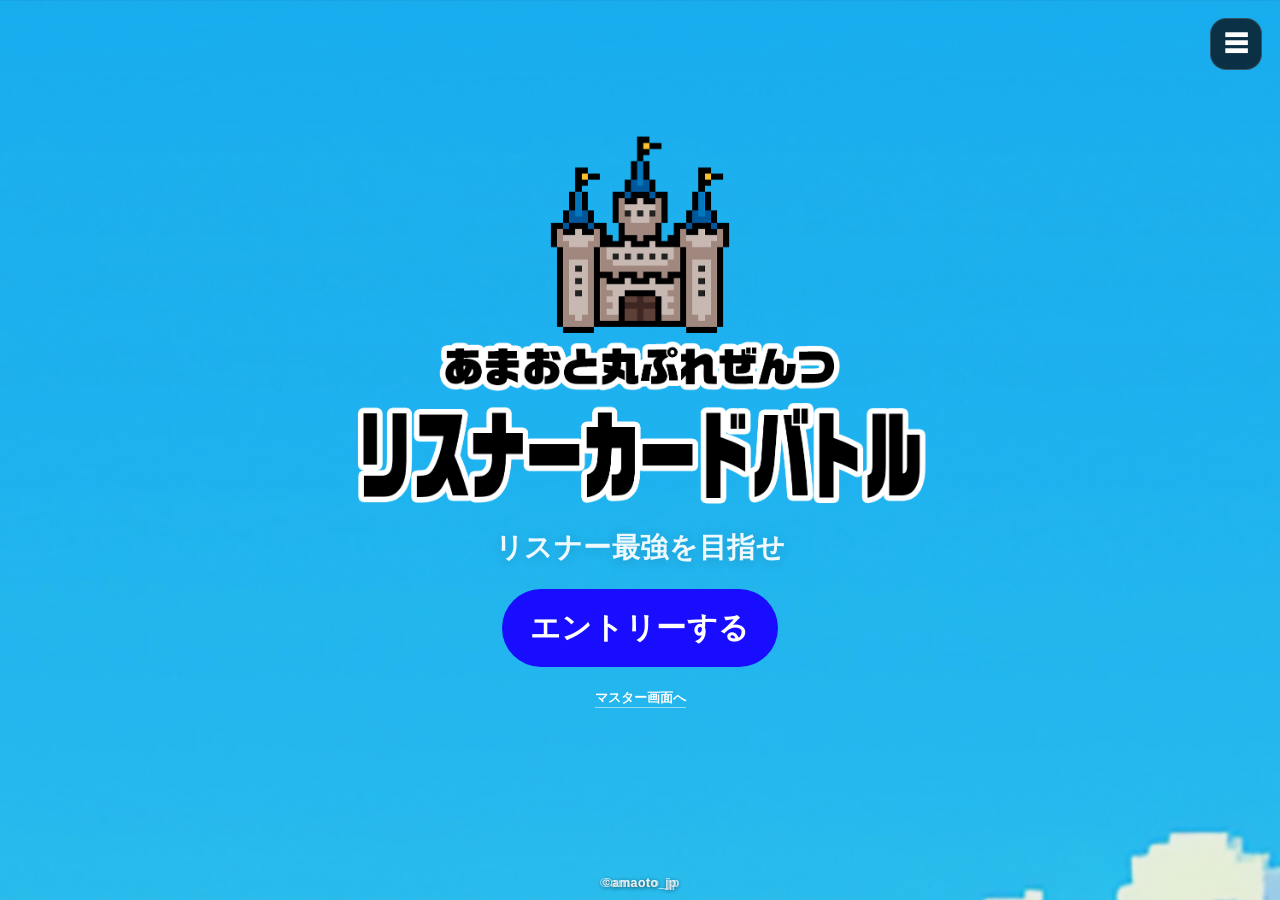
<file: index.html>
<!DOCTYPE html>
<html lang="ja">
<head>
  <meta charset="UTF-8" />
  <meta name="viewport" content="width=device-width, initial-scale=1.0" />
  <title>あまおと丸ぷれぜんつ｜リスナーバトル</title>
  <meta name="theme-color" content="#1eb0eb" />
  <meta name="application-name" content="あまおと丸ぷれぜんつ｜リスナーバトル" />
  <meta name="apple-mobile-web-app-capable" content="yes" />
  <meta name="apple-mobile-web-app-status-bar-style" content="default" />
  <meta name="apple-mobile-web-app-title" content="リスナーバトル" />
  <link rel="manifest" href="manifest.webmanifest" />
  <link rel="apple-touch-icon" sizes="180x180" href="assets/images/ui/webappicon_ios.png" />
  <link rel="icon" type="image/png" sizes="192x192" href="assets/images/ui/webappicon_android.png" />
  <link rel="stylesheet" href="css/common.css" />
  <link rel="stylesheet" href="css/player.css" />
</head>
<body class="player-page">
  <div class="player-page-overlay"></div>
  <div class="container player-container">
    <header id="flow-header" class="player-flow-header hidden">
      <div class="player-flow-logo-wrap">
        <img src="assets/images/ui/game_logo_wide.png" alt="あまおと丸ぷれぜんつ リスナーカードバトル" class="player-flow-logo" />
      </div>
      <div class="header-actions player-flow-actions"></div>
    </header>

    <section id="intro-stage" class="intro-stage-shell">
      <button type="button" id="open-top-menu" class="top-menu-button">☰</button>
      <div class="intro-stage-center">
        <img src="assets/images/ui/game_logo.png" alt="あまおと丸ぷれぜんつ リスナーカードバトル" class="intro-main-logo" />
        <p class="intro-copy">リスナー最強を目指せ</p>
        <div class="entry-actions intro-actions">
          <button type="button" id="start-entry" class="primary-cta large">エントリーする</button>
        </div>
        <div class="intro-footer-links"><span class="player-footer-copy intro-copy-footer">©amaoto_jp</span><a href="master-login.html" class="master-entry-link">マスター画面へ</a></div>
      </div>
    </section>

    <section id="identity-stage" class="panel stage-card entry-stage hidden">
      <h2 class="stage-title centered">プレイヤー情報を入力</h2>
      <div class="form-grid two-cols player-form-grid">
        <div>
          <label for="player-role">プレイヤーNO.</label>
          <select id="player-role">
            <option value="p1">プレイヤー1</option>
            <option value="p2">プレイヤー2</option>
          </select>
          <p class="field-help">※配信内で割り振られた番号を選択してください</p>
        </div>
        <div>
          <label for="player-name">プレイヤー名</label>
          <input id="player-name" placeholder="名前を入力" />
        </div>
      </div>
      <div class="entry-actions stage-actions stage-actions-center">
        <button type="button" id="go-room" class="primary-cta">ルームコードの入力へ</button>
        <div id="identity-notice" class="submit-note"></div>
      </div>
    </section>

    <section id="room-stage" class="panel stage-card room-stage hidden">
      <h2 class="stage-title centered">ルームコードを入力</h2>
      <div class="form-grid single-col player-form-grid">
        <div>
          <label for="room-code">ルームコード</label>
          <input id="room-code" value="AMAOTO1" placeholder="ルームコードを入力" />
          <p class="field-help">※配信内で指定されたルームコードを入力してください</p>
        </div>
      </div>
      <div class="entry-actions stage-actions stage-actions-center">
        <button type="button" id="save-entry" class="primary-cta">入室する</button>
        <div id="join-notice" class="submit-note"></div>
      </div>
    </section>

    <section id="setup-stage" class="hidden">
      <div class="setup-intro"><h2>対戦準備</h2><p>まずは所持G・BET・ボディ・スキルカードを選択してください</p></div>
      <section class="panel stage-card setup-panel setup-gold-panel">
        <div class="section-title-row with-icon">
          <h2><img src="assets/images/ui/icon_coin.png" alt="" class="section-heading-icon">所持金とBET額の設定</h2>
        </div>
        <div class="setup-desc-list">
          <p>※初参加時は1,000Gスタートです。</p>
          <p>※覚えている範囲の所持Gを入力してください。</p>
          <p>※最低ベットは50Gです。不足分だけ借金になります。</p>
        </div>
        <div class="form-grid setup-grid two-cols">
          <div>
            <label for="player-gold">所持G(ゴールド)</label>
            <input id="player-gold" type="number" min="0" value="1000" />
          </div>
          <div>
            <label for="player-bet">BET額</label>
            <input id="player-bet" type="number" min="50" value="50" />
          </div>
        </div>
      </section>

      <section class="grid-2 selection-grid compact-selection-grid player-setup-grid">
        <div class="panel stage-card body-panel">
          <h2 class="section-heading"><img src="assets/images/ui/icon_player_left.png" alt="" class="section-heading-icon">ボディーカード選択</h2>
          <div id="body-grid" class="body-grid compact-grid"></div>
        </div>
        <div class="panel stage-card skill-select-panel">
          <div class="section-title-row with-icon">
            <h2><img src="assets/images/ui/icon_book.png" alt="" class="section-heading-icon">スキルカード選択</h2>
            <div class="section-sub">選択中: <span id="deck-count">0</span> / 3</div>
          </div>
          <div id="twica-box" class="twica-box"></div>
          <div id="deck-bonus-note" class="deck-bonus-note hidden"></div>
          <div class="skill-select-wrap">
            <div class="skill-picks">
              <div><label for="card-select-1">スキルカード①</label><select id="card-select-1" class="card-select"></select></div>
              <div><label for="card-select-2">スキルカード②</label><select id="card-select-2" class="card-select"></select></div>
              <div><label for="card-select-3">スキルカード③</label><select id="card-select-3" class="card-select"></select></div>
            </div>
            <div id="card-preview-grid" class="card-preview-grid"></div>
          </div>
        </div>
      </section>

      <section class="panel stage-card setup-confirm-panel">
        <div class="entry-actions stage-actions stage-actions-center">
          <button type="button" id="save-setup" class="primary-cta">この内容でエントリーする</button>
          <div id="setup-notice" class="submit-note"></div>
        </div>
      </section>
    </section>

    <section id="battle-stage" class="hidden">
      <section class="panel stage-card battle-phase-panel">
        <div id="phase-box" class="phase-wrap"></div>
      </section>

      <section class="panel stage-card message-stage-panel hidden">
        <h2 class="section-heading">ひとことメッセージ</h2>
        <div class="message-row">
          <input id="player-message" placeholder="ひとことを入力" maxlength="40" />
          <button type="button" id="send-message" class="secondary">送信</button>
        </div>
        <div id="message-status" class="submit-note"></div>
      </section>

      <section class="grid-2 player-top-grid compact-battle-grid">
        <div class="panel stage-card action-shell">
          <h2 class="section-heading">行動選択</h2>
          <div id="action-panel"></div>
        </div>
        <div class="panel stage-card quick-links-panel">
          <h2 class="section-heading">確認メニュー</h2>
          <div class="quick-links">
            <button type="button" class="secondary" id="open-entry-review">エントリー内容の確認</button>
            <button type="button" class="secondary" id="open-status-review">対戦状況の確認</button>
          </div>
        </div>
      </section>

      <section id="status-review-panel" class="panel stage-card hidden">
        <div class="section-title-row">
          <h2 class="section-heading">対戦ログ</h2>
          <div class="turn-select-wrap hidden" id="turn-select-wrap"><select id="turn-select"></select></div>
        </div>
        <div id="status-box" class="status-panels"></div>
      </section>

      <section id="entry-review-panel" class="panel stage-card hidden">
        <h2 class="section-heading">エントリー内容の確認</h2>
        <div id="entry-review-box" class="entry-review-box"></div>
      </section>

      <section id="log-review-panel" class="panel stage-card hidden always-hidden">
        <h2 class="section-heading">対戦ログ</h2>
        <div id="player-log" class="player-log"></div>
      </section>
    </section>
    <div id="floating-chat-widget" class="floating-chat-widget hidden"></div>
    <div class="player-footer-copy">©amaoto_jp</div>
  </div>
  <script src="data/data.js"></script>
  <script src="js/config.js"></script>
  <script src="js/sync.js"></script>
  <script src="js/common.js"></script>
  <script src="js/battle-engine.js"></script>
  <script src="js/player.js"></script>
  <script src="js/pwa.js"></script>
</body>
</html>
</file>
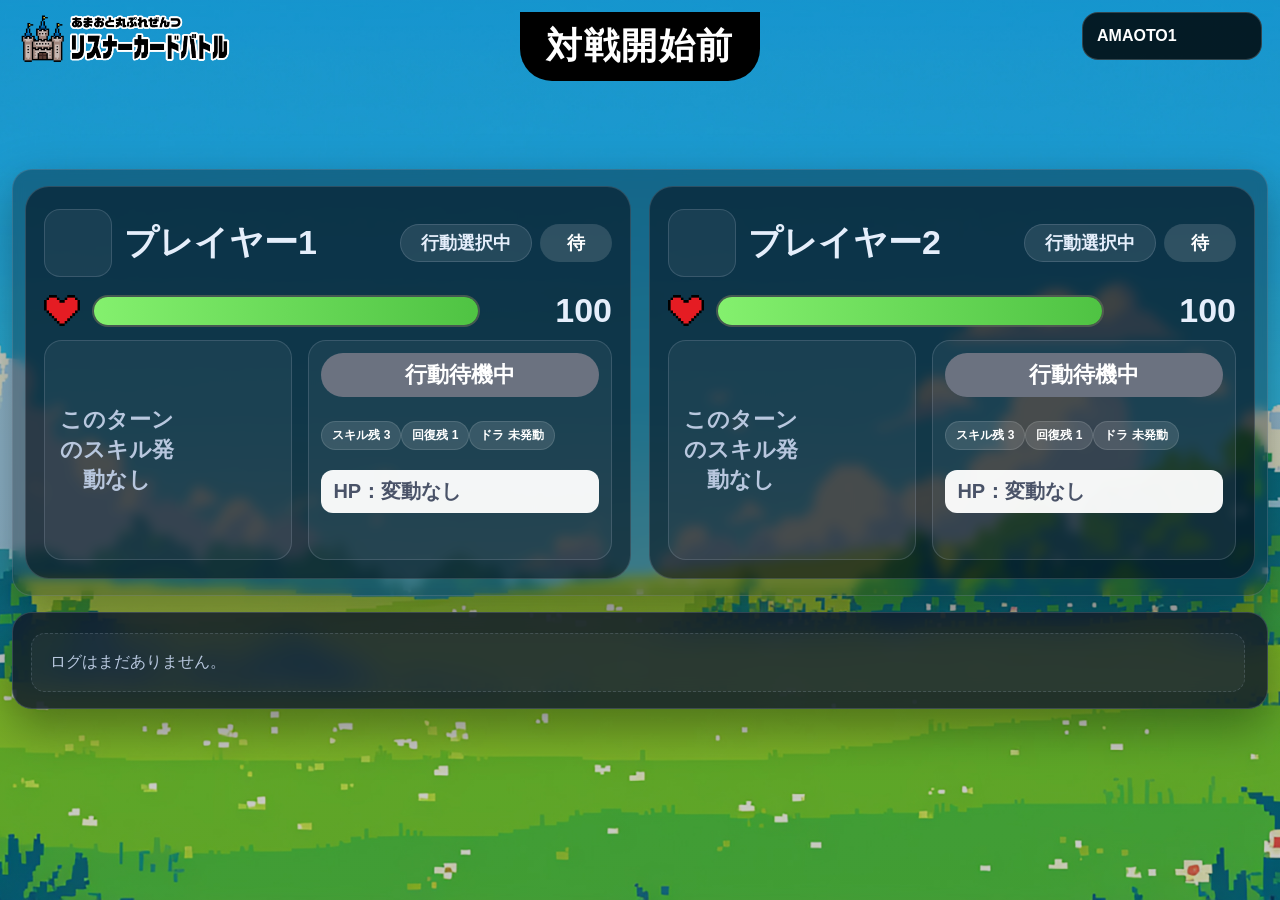
<file: spectator.html>
<!DOCTYPE html>
<html lang="ja">
<head>
  <meta charset="UTF-8" />
  <meta name="viewport" content="width=device-width, initial-scale=1.0" />
  <title>あまおと丸ぷれぜんつ｜リスナーバトル / 観戦</title>
  <meta name="theme-color" content="#1eb0eb" />
  <meta name="application-name" content="あまおと丸ぷれぜんつ｜リスナーバトル" />
  <meta name="apple-mobile-web-app-capable" content="yes" />
  <meta name="apple-mobile-web-app-status-bar-style" content="default" />
  <meta name="apple-mobile-web-app-title" content="リスナーバトル" />
  <link rel="manifest" href="manifest.webmanifest" />
  <link rel="apple-touch-icon" sizes="180x180" href="assets/images/ui/webappicon_ios.png" />
  <link rel="icon" type="image/png" sizes="192x192" href="assets/images/ui/webappicon_android.png" />
  <link rel="stylesheet" href="css/common.css" />
  <link rel="stylesheet" href="css/spectator.css" />
</head>
<body class="spectator-page">
  <div class="container spectator-container">
    <header class="page-header spectator-header-minimal spectator-top-header">
      <div class="header-title spectator-logo-title"><img src="assets/images/ui/game_logo_wide.png" alt="あまおと丸のリスナーバトル" class="spectator-logo-wide" /></div>
      <div id="phase-banner" class="phase-banner">対戦開始前</div>
      <div class="header-actions spectator-header-actions"><input id="spectator-room-code" class="room-code-box" value="AMAOTO1" placeholder="ルームコードを入力" /></div>
    </header>
    <section class="turn-summary-panel">
      <div id="top-ready-row" class="top-ready-row"></div>
      <div id="chat-row" class="chat-row"></div>
    </section>
    <section class="spectator-battle-grid panel v14-panel">
      <div id="spectator-left"></div>
      <div id="spectator-right"></div>
    </section>
    <section class="panel spectator-log-panel v14-panel">
      <div class="spectator-log-header"><span id="spectator-log-state" class="spectator-log-state"></span></div>
      <div id="spectator-turn-log" class="spectator-turn-log"></div>
    </section>
    <section id="bet-overlay" class="bet-overlay hidden"></section>
    <section id="result-overlay" class="result-overlay hidden"></section>
  </div>
  <script src="data/data.js"></script>
  <script src="js/config.js"></script>
  <script src="js/sync.js"></script>
  <script src="js/common.js"></script>
  <script src="js/spectator.js"></script>
  <script src="js/pwa.js"></script>
</body>
</html>
</file>
<file: css/common.css>
:root {
  --bg: #0f172a;
  --panel: rgba(15, 23, 42, 0.82);
  --panel-2: rgba(30, 41, 59, 0.82);
  --line: rgba(148, 163, 184, 0.25);
  --text: #e5eefb;
  --sub: #b8c7de;
  --accent: #89c2ff;
  --accent-2: #d0c7ff;
  --danger: #ff7ea8;
  --success: #7ee5b8;
  --warn: #ffd27a;
  --shadow: 0 18px 48px rgba(0, 0, 0, 0.35);
  --radius: 20px;
  --radius-sm: 14px;
  --hp-bg: rgba(255,255,255,0.08);
  --hp-fill: linear-gradient(90deg, #7ee5b8, #89c2ff);
}
* { box-sizing: border-box; }
html, body {
  margin: 0;
  padding: 0;
  color: var(--text);
  background:
    radial-gradient(circle at top left, rgba(137, 194, 255, 0.18), transparent 30%),
    radial-gradient(circle at top right, rgba(208, 199, 255, 0.16), transparent 24%),
    linear-gradient(180deg, #0b1220 0%, #131d31 100%);
  font-family: -apple-system, BlinkMacSystemFont, "Hiragino Sans", "Yu Gothic", sans-serif;
}
body { min-height: 100vh; }
.container {
  width: min(1320px, calc(100vw - 40px));
  margin: 0 auto;
  padding: 24px 0 48px;
}
.page-header {
  display: flex;
  flex-wrap: wrap;
  gap: 14px;
  align-items: center;
  justify-content: space-between;
  margin-bottom: 18px;
}
.header-title h1 { margin: 0 0 6px; font-size: 28px; letter-spacing: 0.03em; }
.header-title p { margin: 0; color: var(--sub); line-height: 1.6; }
.header-actions { display: flex; gap: 10px; flex-wrap: wrap; align-items:center; }
.panel {
  background: var(--panel);
  border: 1px solid var(--line);
  backdrop-filter: blur(14px);
  border-radius: var(--radius);
  box-shadow: var(--shadow);
  padding: 20px;
}
.panel + .panel { margin-top: 16px; }
.grid-2 { display: grid; grid-template-columns: 1.15fr 1fr; gap: 18px; }
.grid-3 { display: grid; grid-template-columns: repeat(3, 1fr); gap: 16px; }
button, input, select { font: inherit; }
button {
  border: 0; border-radius: 999px; padding: 10px 16px; cursor: pointer;
  background: linear-gradient(135deg, rgba(137, 194, 255, 0.9), rgba(208, 199, 255, 0.9));
  color: #07111f; font-weight: 700; transition: transform 0.15s ease, opacity 0.15s ease;
}
button:hover { transform: translateY(-1px); }
button:disabled, button.disabled { opacity: 0.45; cursor: not-allowed; transform: none; }
button.secondary { background: rgba(255,255,255,0.1); color: var(--text); border: 1px solid var(--line); }

button.attention, button.primary-warn {
  background: linear-gradient(135deg, rgba(255, 149, 92, 0.96), rgba(255, 108, 84, 0.96));
  color: #1f0c06;
  box-shadow: 0 10px 24px rgba(255, 126, 84, 0.28);
}
button.attention:hover, button.primary-warn:hover {
  box-shadow: 0 14px 28px rgba(255, 126, 84, 0.34);
}
input, select {
  width: 100%; border-radius: 14px; border: 1px solid var(--line); background: rgba(255,255,255,0.08);
  color: var(--text); padding: 12px 14px;
}
label { display: block; color: var(--sub); margin-bottom: 6px; font-size: 14px; }
.form-grid { display: grid; grid-template-columns: repeat(3, 1fr); gap: 12px; }

.form-grid.two-cols { grid-template-columns: repeat(2, minmax(0, 1fr)); }
.form-grid.single-col { grid-template-columns: 1fr; }
.phase-chip {
  display: inline-flex; align-items: center; padding: 8px 12px; margin: 0 8px 8px 0; border-radius: 999px;
  background: rgba(255,255,255,0.08); border: 1px solid var(--line); color: var(--text); font-size: 14px;
}
.empty-note { padding: 18px; border-radius: var(--radius-sm); color: var(--sub); background: rgba(255,255,255,0.04); border: 1px dashed var(--line); }
.card-grid, .body-grid { display: grid; gap: 14px; }
.card-grid { grid-template-columns: repeat(auto-fill, minmax(220px, 1fr)); }
.body-grid { grid-template-columns: repeat(auto-fit, minmax(220px, 1fr)); }
.card-button, .body-button { display: block; width: 100%; text-align: left; padding: 0; border-radius: 18px; overflow: hidden; background: transparent; border: 2px solid transparent; }
.card-button.selected, .body-button.selected { border-color: var(--accent); box-shadow: 0 0 0 2px rgba(137, 194, 255, 0.15); }
.card-unit, .body-unit {
  background: rgba(255,255,255,0.06); border: 1px solid var(--line); border-radius: 18px; overflow: hidden;
  display: flex; flex-direction: column; min-height: 100%;
}
.card-image, .body-image { width: 100%; aspect-ratio: 3 / 4; object-fit: cover; background: rgba(255,255,255,0.04); }
.body-image { aspect-ratio: 1 / 1; }
.card-body { padding: 12px; display: grid; gap: 6px; }
.card-title-row { display: flex; justify-content: space-between; gap: 8px; align-items: flex-start; }
.card-title, .body-name { font-size: 16px; font-weight: 700; }
.card-rarity, .body-meta { color: var(--warn); font-size: 13px; }
.card-skill { color: var(--accent); font-weight: 700; }
.card-effect, .card-meta { color: var(--sub); font-size: 14px; line-height: 1.5; }
.effects-row { display: flex; flex-wrap: wrap; gap: 8px; margin-top: 10px; }
.effect-badge {
  display: inline-flex; align-items: center; gap: 6px; border-radius: 999px; background: rgba(255,255,255,0.08);
  border: 1px solid var(--line); padding: 6px 10px; font-size: 12px; color: var(--text);
}
.status-row, .stack { display: grid; gap: 16px; }
.modal.hidden { display: none; }
.modal { position: fixed; inset: 0; z-index: 999; }
.modal-backdrop { position: absolute; inset: 0; background: rgba(0,0,0,0.6); }
.modal-panel {
  position: relative; z-index: 1; width: min(760px, calc(100vw - 24px)); margin: 32px auto; background: rgba(12, 19, 33, 0.96);
  border: 1px solid var(--line); border-radius: 22px; box-shadow: var(--shadow); padding: 20px;
}
.modal-close { float: right; }
.rules-block h3 { margin-top: 12px; margin-bottom: 8px; }
.rules-block ul { margin: 0; padding-left: 20px; line-height: 1.8; }
.rules-block p { color: var(--sub); line-height: 1.7; }
.hp-bar { height: 12px; background: var(--hp-bg); border-radius: 999px; overflow: hidden; border: 1px solid rgba(255,255,255,0.08); }
.hp-fill { height: 100%; background: var(--hp-fill); }
.log-list { margin: 0; padding-left: 18px; line-height: 1.8; color: var(--sub); }
.section-title-row { display:flex; justify-content:space-between; align-items:flex-end; gap:10px; margin-bottom: 12px; }
.section-sub { color: var(--sub); font-size: 13px; }
.entry-actions { margin-top: 12px; display:flex; gap:10px; flex-wrap:wrap; align-items:center; }
.phase-wrap { margin-top: 14px; }
@media (max-width: 900px) {
  .grid-2, .grid-3, .form-grid { grid-template-columns: 1fr; }
  .container { width: min(100vw - 20px, 1320px); }
}

input::placeholder { color: rgba(229,238,251,.5); }
.inline-icon{width:18px;height:18px;object-fit:contain;vertical-align:-3px;margin-right:6px;}
.modal-panel.large{width:min(1100px,calc(100vw - 40px));}
.body-icon-shell{width:68px;height:68px;border-radius:16px;background:rgba(255,255,255,.06);border:1px solid var(--line);display:grid;place-items:center;overflow:hidden;flex:0 0 auto;}
.body-icon-shell.placeholder{font-size:12px;color:var(--sub);}
.body-icon-image{width:100%;height:100%;object-fit:contain;}
.field-help{margin:6px 0 0;color:var(--sub);font-size:12px;line-height:1.5;}
.hidden{display:none !important;}

.modal-panel.fullscreen-ish{width:min(1500px,calc(100vw - 60px));min-height:min(880px,calc(100vh - 60px));padding:28px 32px;}
.spectator-page .rules-block{font-size:20px;line-height:1.8;}
.spectator-page .rules-block h3{font-size:28px;margin-top:18px;}
.spectator-page .rules-block ul{font-size:22px;line-height:1.9;}
.spectator-page .rules-block p{font-size:20px;}

.hp-shield-inline{display:inline-flex;align-items:center;gap:4px;margin-left:6px;font-size:.9em;font-weight:900;color:inherit;vertical-align:baseline;}
.shield-inline-icon{margin-right:0;vertical-align:middle;}

.rules-modal-panel{
  background:#000;
  color:#fff;
  border-color:rgba(255,255,255,.16);
  max-height:min(82vh,900px);
  overflow:auto;
}
.rules-modal-panel .rules-block p,
.rules-modal-panel .rules-block ul,
.rules-modal-panel .rules-block h3{color:#fff;}
.rules-modal-panel .rules-block p{opacity:.94;}
</file>
<file: css/player.css>
.player-page{
  position:relative;
  min-height:100vh;
  background:
    linear-gradient(180deg, rgba(44,197,255,.08), rgba(44,197,255,.02)),
    url('../assets/images/ui/player_bg.png') center top / cover no-repeat fixed,
    #1eb0eb;
}
.player-page-overlay{
  position:fixed;
  inset:0;
  pointer-events:none;
  background:linear-gradient(180deg, rgba(13,123,176,.12) 0%, rgba(16,97,146,.08) 34%, rgba(5,44,69,.08) 100%);
}
.player-container{
  position:relative;
  z-index:1;
  width:min(780px, calc(100vw - 36px));
  padding:28px 0 54px;
}
.player-flow-header{
  display:grid;
  grid-template-columns:minmax(0,1fr) auto;
  align-items:start;
  gap:18px;
  margin-bottom:22px;
}
.player-flow-logo-wrap{justify-content:flex-start;}
.player-flow-logo-wrap{display:flex;justify-content:center;}
.player-flow-logo{width:min(100%, 700px);height:auto;display:block;filter:drop-shadow(0 4px 0 rgba(255,255,255,.2));}
.player-flow-actions{justify-content:center;gap:14px;}
.header-actions .danger,
.header-actions .info,
.primary-cta,
button.secondary,
#confirm-action{
  border:none;
  border-radius:999px;
  min-height:58px;
  padding:12px 28px;
  font-size:19px;
  font-weight:900;
  letter-spacing:.02em;
  box-shadow:none;
}
.header-actions .danger{background:#e52f6d;color:#fff;min-width:220px;}
.header-actions .info{background:#190dff;color:#fff;min-width:320px;}
.primary-cta{background:#000;color:#fff;min-width:320px;}
.primary-cta.large{min-width:78%;min-height:78px;font-size:30px;background:#190dff;}
button.secondary{background:rgba(9,24,37,.76);border:1px solid rgba(255,255,255,.15);color:#fff;}
#confirm-action{background:#ffb84a;color:#1d1204;}

.intro-stage-shell{
  min-height:calc(100vh - 90px);
  display:grid;
  place-items:center;
}
.intro-stage-center{
  display:grid;
  justify-items:center;
  gap:14px;
  padding:24px 16px 60px;
}
.intro-main-logo{width:min(100%, 600px);height:auto;display:block;}
.intro-copy{
  margin:0;
  color:rgba(255,255,255,.92);
  font-size:28px;
  font-weight:900;
  letter-spacing:.02em;
  text-shadow:0 2px 12px rgba(0,0,0,.14);
}
.intro-actions{margin-top:8px;justify-content:center;}

.stage-card{
  background:rgba(8,87,117,.84);
  border:1px solid rgba(255,255,255,.08);
  border-radius:40px;
  padding:28px 26px 30px;
  box-shadow:none;
  backdrop-filter:blur(4px);
}
.entry-stage,.room-stage,.setup-panel,.setup-confirm-panel,.message-stage-panel,.battle-phase-panel,.quick-links-panel,#status-review-panel,#entry-review-panel,#log-review-panel{margin-top:20px;}
.stage-title,
.setup-intro h2{
  margin:0 0 18px;
  font-size:36px;
  line-height:1.2;
  font-weight:900;
  color:#fff;
}
.stage-title.centered{text-align:center;}
.section-heading,
.section-title-row h2{
  margin:0;
  font-size:30px;
  line-height:1.2;
  font-weight:900;
  color:#fff;
}
.setup-intro{padding:0 4px 2px; margin-top:8px;}
.setup-intro p{
  margin:0;
  color:rgba(255,255,255,.95);
  font-size:18px;
  font-weight:800;
}
.with-icon h2,
.section-heading{display:flex;align-items:center;gap:12px;}
.section-heading-icon{width:42px;height:42px;object-fit:contain;flex:0 0 auto;image-rendering:pixelated;}
.setup-desc-list{display:grid;gap:4px;margin:14px 0 22px;}
.setup-desc-list p{margin:0;color:rgba(255,255,255,.95);font-size:16px;font-weight:800;line-height:1.55;}

.player-form-grid,
.setup-grid{gap:20px;}
.entry-stage .player-form-grid{
  max-width:680px;
  margin:0 auto;
  grid-template-columns:minmax(220px, 250px) minmax(0, 1fr);
  align-items:start;
}
.room-stage .player-form-grid{
  max-width:680px;
  margin:0 auto;
}
label{
  margin-bottom:10px;
  color:#fff;
  font-size:19px;
  font-weight:900;
}
input,select{
  width:100%;
  min-height:68px;
  border:none;
  border-radius:22px;
  background:rgba(229,236,240,.9);
  color:#4b4b4b;
  padding:16px 22px;
  font-size:20px;
  font-weight:900;
}
input::placeholder{color:rgba(76,76,76,.88);}
#player-role,#player-role option,.card-select,.card-select option{color:#4b4b4b !important;background:rgba(229,236,240,.96);}
.field-help,
.submit-note,
.twica-box p,
.section-sub{
  color:rgba(255,255,255,.95);
  font-size:14px;
  font-weight:800;
  line-height:1.6;
}
.entry-actions.stage-actions{margin-top:26px;}
.stage-actions-center{justify-content:center;flex-direction:column;align-items:center;}
.stage-actions-center .submit-note{text-align:center;}

.setup-panel{margin-top:18px;}
.setup-gold-panel .setup-grid{align-items:end;}
.selection-grid,.compact-battle-grid,.player-top-grid{margin-top:18px;}
.player-setup-grid{grid-template-columns:1fr;gap:18px;}
.body-panel,.skill-select-panel{padding-top:22px;}
.body-grid.compact-grid{grid-template-columns:repeat(2,minmax(0,1fr));gap:14px;}
.body-grid.compact-grid .body-unit{
  cursor:pointer;
  opacity:.62;
  filter:grayscale(.45);
  border:2px solid rgba(255,255,255,.12);
  background:rgba(7,51,67,.72);
  transition:.16s ease;
}
.body-grid.compact-grid .body-unit.selected{opacity:1;filter:none;border-color:#8db2ff;box-shadow:0 0 0 2px rgba(141,178,255,.22);}
.body-grid.compact-grid .body-image{max-height:180px;object-fit:cover;}
.body-grid.compact-grid .body-name{color:#fff;font-size:18px;}
.body-grid.compact-grid .body-meta{color:#ffd877;font-weight:800;}
.card-select{font-weight:900;}
.skill-select-wrap{display:grid;gap:16px;}
.skill-picks{display:grid;grid-template-columns:repeat(3,1fr);gap:14px;}
.preview-inline,.card-preview-grid .card-unit{
  display:grid;
  grid-template-columns:92px 1fr;
  gap:14px;
  align-items:center;
  background:rgba(7,51,67,.76);
  border:1px solid rgba(255,255,255,.1);
  border-radius:18px;
  padding:12px;
}
.preview-thumb,.card-preview-grid .card-image{width:92px;height:116px;object-fit:cover;border-radius:14px;}
.preview-name{font-size:18px;font-weight:900;color:#fff;margin-bottom:4px;}
.preview-rarity{font-size:14px;font-weight:800;color:rgba(255,255,255,.82);}
.preview-text{font-size:14px;color:rgba(255,255,255,.92);line-height:1.55;}
.empty-note{
  padding:18px;
  border-radius:22px;
  color:rgba(255,255,255,.94);
  background:rgba(7,51,67,.65);
  border:1px dashed rgba(255,255,255,.16);
  font-weight:800;
}

.battle-phase-panel{padding:0;background:transparent;border:none;}
.phase-wrap.single-phase{
  display:block;
  width:100%;
  font-size:24px;
  font-weight:900;
  padding:18px 20px;
  border-radius:24px;
  background:rgba(8,87,117,.88);
  text-align:center;
  color:#fff;
  border:1px solid rgba(255,255,255,.08);
}
.action-shell{position:static;z-index:auto;padding-top:0;}
.message-row{display:grid;grid-template-columns:1fr auto;gap:12px;align-items:center;}
.player-top-grid{align-items:start;}
.quick-links{display:grid;grid-template-columns:1fr;gap:12px;}
.quick-links button{justify-content:center;}
.action-header-row{display:flex;justify-content:space-between;align-items:center;gap:12px;margin-bottom:12px;flex-wrap:wrap;}
.selected-action-box{
  background:rgba(7,51,67,.74);
  border:1px solid rgba(255,255,255,.14);
  border-radius:18px;
  padding:14px 16px;
  font-size:16px;
  font-weight:800;
  color:#fff;
  flex:1 1 300px;
}
.turn-order-badge{display:inline-flex;align-items:center;justify-content:center;min-width:138px;padding:12px 18px;border-radius:999px;font-weight:900;color:#fff;}
.turn-order-badge.first{background:linear-gradient(135deg,#ff8a8a,#ef4444);}
.turn-order-badge.second{background:linear-gradient(135deg,#78a8ff,#3b82f6);}
.turn-order-badge.idle{background:#6b7280;}
.action-grid.compact-two{display:grid;grid-template-columns:repeat(2,1fr);gap:10px;margin-bottom:16px;}
.major-action,.minor-action{width:100%;border-radius:18px;text-align:left;padding:14px 16px;display:grid;gap:6px;color:#0b1220;font-weight:900;}
.major-action small,.minor-action small{display:block;color:#0b1220;opacity:.92;font-weight:800;line-height:1.4;}
.major-action.action-attack{background:linear-gradient(135deg,#ff9a6c,#ff6f61);}
.major-action.action-heal{background:linear-gradient(135deg,#8de28f,#5acb79);}
.major-action.action-guard{background:linear-gradient(135deg,#ffc678,#ff9e3d);}
.major-action.action-evade{background:linear-gradient(135deg,#8de28f,#5acb79);}
.major-action[disabled],.minor-action[disabled],.minor-action.disabled{opacity:.45;cursor:not-allowed;}
.action-group{background:rgba(7,51,67,.74);border-radius:18px;border:1px solid rgba(255,255,255,.12);padding:14px;}
.action-group h3{margin:0 0 12px;font-size:20px;color:#fff;}
.minor-actions{display:grid;grid-template-columns:repeat(auto-fit,minmax(160px,1fr));gap:10px;}
.action-skill{background:linear-gradient(135deg,#cab6ff,#9f86ff);color:#0b1220;}
.major-action.selected-choice,.minor-action.selected-choice{outline:3px solid rgba(255,255,255,.9);outline-offset:1px;box-shadow:0 0 0 2px rgba(137,194,255,.45);}
.confirm-row,.change-row{display:flex;gap:12px;align-items:center;flex-wrap:wrap;margin-top:14px;}

.status-panels{display:grid;grid-template-columns:1.1fr 1fr;gap:16px;}
.status-card{
  background:rgba(7,51,67,.74);
  border:1px solid rgba(255,255,255,.12);
  border-radius:18px;
  padding:16px;
}
.status-card h3{margin:0 0 10px;color:#fff;}
.status-card .status-line{margin:0 0 10px;color:rgba(255,255,255,.92);line-height:1.55;}
.status-hp-wrap{display:grid;gap:8px;margin:10px 0 14px;}
.status-hp-row{display:grid;grid-template-columns:auto 1fr auto;gap:10px;align-items:center;}
.status-heart{width:22px;height:22px;object-fit:contain;}
.status-card .hp-bar.thick{height:18px;position:relative;overflow:hidden;background:rgba(30,46,24,.66);}
.status-card .hp-bar.over{box-shadow:0 0 0 2px rgba(76,195,255,.35);}
.status-card .hp-fill{position:absolute;left:0;top:0;bottom:0;background:linear-gradient(90deg,#84f06e 0%, #4fc343 100%)!important;}
.status-card .shield-fill{position:absolute;top:0;bottom:0;background:linear-gradient(90deg, rgba(120,225,255,.62), rgba(72,188,255,.92));}
.status-hp-number{font-size:22px;font-weight:900;min-width:74px;text-align:right;}
.effects-row{display:flex;flex-wrap:wrap;gap:8px;margin-top:10px;}
.effect-badge{display:inline-flex;align-items:center;gap:6px;border-radius:999px;background:rgba(255,255,255,.12);border:1px solid rgba(255,255,255,.12);padding:6px 10px;font-size:12px;color:#fff;}
.entry-review-box .review-list{display:grid;gap:10px;}
.entry-review-box .review-list div{display:grid;grid-template-columns:160px 1fr;gap:12px;padding:10px 0;border-bottom:1px solid rgba(255,255,255,.1);}
.entry-review-box .review-list strong{color:rgba(255,255,255,.78);}
.player-log{display:grid;gap:0;}
.player-log-line{padding:10px 0;border-bottom:1px solid rgba(255,255,255,.12);color:rgba(255,255,255,.92);line-height:1.7;background:transparent;border-radius:0;}
.player-log-line:last-child{border-bottom:none;}
.room-stage{margin-top:20px;}
.player-footer-copy{
  position:fixed;
  left:50%;
  bottom:10px;
  transform:translateX(-50%);
  z-index:2;
  color:rgba(255,255,255,.78);
  font-size:12px;
  font-weight:800;
  letter-spacing:.04em;
  text-shadow:0 1px 4px rgba(0,0,0,.4);
  pointer-events:none;
}
.hidden{display:none !important;}

@media (max-width: 900px){
  .player-container{width:min(100vw - 28px, 780px);padding-top:20px;}
  .player-flow-logo{width:min(100%, 620px);}
  .header-actions .danger,.header-actions .info,.primary-cta{min-width:0;width:100%;}
  .player-flow-actions{width:100%;display:grid;grid-template-columns:1fr 1.65fr;}
  .intro-stage-shell{min-height:calc(100vh - 40px);}
  .intro-main-logo{width:min(100%, 540px);}
  .intro-copy{font-size:22px;}
  .primary-cta.large{width:100%;min-width:0;font-size:24px;min-height:72px;}
  .stage-card{padding:26px 20px 28px;border-radius:34px;}
  .stage-title,.setup-intro h2{font-size:28px;}
  .section-heading,.section-title-row h2{font-size:22px;}
  .section-heading-icon{width:36px;height:36px;}
  label{font-size:17px;}
  input,select{min-height:60px;font-size:18px;padding:14px 18px;}
  .status-panels,.skill-picks,.selection-grid,.player-top-grid,.compact-battle-grid,.form-grid.two-cols{grid-template-columns:1fr;}
  .entry-stage .player-form-grid,.room-stage .player-form-grid{max-width:none;}
  .player-setup-grid{grid-template-columns:1fr;}
  .message-row{grid-template-columns:1fr;}
  .entry-review-box .review-list div{grid-template-columns:1fr;gap:4px;}
}


.section-title-row{margin-bottom:18px;}
.with-icon h2{margin-bottom:0;}
.body-panel .section-heading,
.message-stage-panel .section-heading,
.quick-links-panel .section-heading,
#status-review-panel .section-heading,
#entry-review-panel .section-heading,
#log-review-panel .section-heading{margin-bottom:18px;}
.action-shell .section-heading{margin-bottom:26px;padding:0 10px 8px 2px;}
.waiting-lock-box{display:grid;gap:8px;background:rgba(7,51,67,.74);border:1px solid rgba(255,255,255,.12);border-radius:18px;padding:16px;}
.waiting-lock-title{font-size:18px;font-weight:900;color:#fff;}
@media (max-width: 900px){
  .action-grid.compact-two{grid-template-columns:repeat(2,minmax(0,1fr));}
  .major-action,.minor-action{padding:12px 12px;}
  .major-action{min-height:88px;}
  .major-action small,.minor-action small{font-size:12px;}
}
@media (max-width: 560px){
  .action-grid.compact-two{grid-template-columns:repeat(2,minmax(0,1fr));}
  .major-action,.minor-action{padding:11px 10px;border-radius:16px;font-size:15px;}
  .major-action small,.minor-action small{font-size:11px;line-height:1.3;}
  .player-footer-copy{font-size:11px;bottom:8px;}
}

.top-menu-button{
  position:fixed;
  top:18px;
  right:18px;
  z-index:6;
  width:52px;
  height:52px;
  border-radius:16px;
  padding:0;
  display:grid;
  place-items:center;
  font-size:24px;
  background:rgba(10,28,42,.86);
  color:#fff;
  border:1px solid rgba(255,255,255,.16);
}
.top-menu-modal-panel,
.rules-modal-panel{
  background:#000;
  color:#fff;
  border-color:rgba(255,255,255,.14);
  max-height:min(82vh, 900px);
  overflow:auto;
}
.top-menu-links{display:grid;gap:10px;margin:16px 0 14px;}
.top-menu-content{display:grid;gap:10px;color:rgba(255,255,255,.94);line-height:1.7;min-height:120px;}
.top-menu-content h3{margin:0;font-size:24px;color:#fff;}
.deck-bonus-note{
  margin-top:10px;
  padding:12px 14px;
  border-radius:16px;
  background:rgba(255,232,150,.18);
  border:1px solid rgba(255,232,150,.35);
  color:#fff4c4;
  font-weight:900;
  font-size:14px;
}
.turn-select-wrap{
  display:grid;
  gap:6px;
  min-width:140px;
}
.turn-select-wrap label{margin:0;color:rgba(255,255,255,.82);font-size:12px;}
.status-summary-stack{display:grid;gap:14px;}
.status-summary-head{
  display:inline-flex;
  align-items:center;
  gap:10px;
  padding:10px 14px;
  border-radius:999px;
  background:rgba(7,51,67,.74);
  border:1px solid rgba(255,255,255,.12);
  color:#fff;
  font-weight:900;
}
.responsive-status-panels{grid-template-columns:1fr 1fr;}
.turn-history-card .turn-role-label{
  margin:10px 0 4px;
  font-size:13px;
  font-weight:900;
  color:#d9e7ff;
  letter-spacing:.04em;
}
.floating-message-bar{
  position:fixed;
  left:50%;
  bottom:34px;
  transform:translateX(-50%);
  z-index:8;
  width:min(760px, calc(100vw - 24px));
  background:rgba(10,28,42,.94);
  border:1px solid rgba(255,255,255,.14);
  border-radius:18px;
  box-shadow:0 18px 34px rgba(0,0,0,.28);
  padding:10px 12px;
  display:grid;
  gap:10px;
}
.floating-message-bar.expanded{padding-bottom:14px;}
.floating-message-head{color:#fff;font-weight:900;line-height:1.5;min-height:24px;padding-right:90px;}
.floating-message-controls{position:absolute;right:12px;top:10px;}
.floating-message-controls button{min-height:40px;padding:8px 14px;font-size:14px;}
.floating-message-body{display:grid;gap:8px;}
.floating-message-label{font-size:13px;font-weight:900;color:rgba(255,255,255,.88);}
.floating-message-row{display:grid;grid-template-columns:1fr auto;gap:10px;align-items:center;}
.floating-message-row input{min-height:48px;padding:12px 14px;font-size:16px;}
.floating-message-row button{min-height:48px;padding:10px 18px;font-size:15px;}
.twica-link-button{display:inline-flex;align-items:center;justify-content:center;min-height:48px;padding:10px 18px;border-radius:999px;background:#111;color:#fff;text-decoration:none;font-weight:900;border:1px solid rgba(255,255,255,.12);}
.battle-review-card .empty-note.compact{padding:8px 10px;}
@media (max-width:900px){
  .responsive-status-panels{grid-template-columns:1fr;}
  .top-menu-button{top:12px;right:12px;width:48px;height:48px;border-radius:14px;}
  .floating-message-bar{bottom:28px;width:min(calc(100vw - 18px), 760px);}
}
@media (max-width:560px){
  .floating-message-row{grid-template-columns:1fr;}
  .floating-message-controls{position:static;justify-self:end;}
  .floating-message-head{padding-right:0;}
}


/* v20260412 player refinements */
.player-flow-actions{display:flex;justify-content:flex-end;gap:12px;width:100%;}
.message-stage-panel,.always-hidden{display:none !important;}
.compact-phase-wrap{display:grid;gap:12px;justify-items:center;}
.phase-banner-plate{display:inline-flex;align-items:center;justify-content:center;min-height:44px;padding:10px 28px;border-radius:24px;background:rgba(0,0,0,.92);color:#fff;font-size:24px;font-weight:900;min-width:min(520px, 100%);}
#status-review-panel .section-title-row{display:flex;justify-content:space-between;align-items:center;gap:12px;flex-wrap:nowrap;}
#status-review-panel .turn-select-wrap{justify-self:end;margin:0 0 0 auto;}
#status-box.status-panels{grid-template-columns:1fr;}
#status-review-panel .section-heading{margin-bottom:0;}
.compact-review-list .card-unit,.compact-review-list .body-unit{display:grid;grid-template-columns:92px 1fr;align-items:center;gap:12px;}
.compact-review-list .card-image,.compact-review-list .body-image{width:92px;height:116px;aspect-ratio:auto;}
.slim-entry-summary{grid-template-columns:1fr;}
.floating-chat-widget{position:fixed;right:18px;bottom:28px;z-index:18;display:grid;justify-items:end;gap:10px;}
.chat-fab{display:inline-flex;align-items:center;gap:8px;min-height:48px;padding:10px 18px;border-radius:999px;background:#000;color:#fff;border:1px solid rgba(255,255,255,.16);box-shadow:0 16px 24px rgba(0,0,0,.28);}
.chat-fab img{width:24px;height:24px;object-fit:contain;}
.chat-panel{width:min(420px,calc(100vw - 24px));background:#000;border:1px solid rgba(255,255,255,.12);border-radius:28px;padding:18px 16px 16px;display:grid;gap:10px;box-shadow:0 24px 40px rgba(0,0,0,.34);}
.chat-panel.hidden,.chat-fab.hidden{display:none !important;}
.chat-panel-head{display:flex;align-items:center;justify-content:space-between;gap:10px;}
.chat-panel-title{font-size:18px;font-weight:900;color:#fff;display:flex;align-items:center;gap:8px;}
.chat-panel-title img{width:24px;height:24px;object-fit:contain;}
.chat-close-btn{width:38px;height:38px;min-height:38px;padding:0;border-radius:12px;background:#8a8a8a;color:#fff;font-size:22px;display:grid;place-items:center;}
.chat-panel-sub{font-size:12px;font-weight:800;color:rgba(255,255,255,.92);}
.chat-history-scroll{background:rgba(255,255,255,.26);border-radius:24px;padding:16px;min-height:280px;max-height:420px;overflow-y:auto;overflow-x:hidden;display:block;scrollbar-width:thin;scrollbar-color:rgba(255,255,255,.4) transparent;-webkit-overflow-scrolling:touch;overscroll-behavior:contain;touch-action:pan-y;}
.chat-history-list{display:flex;flex-direction:column;justify-content:flex-end;min-height:100%;gap:12px;}
.chat-history-scroll::-webkit-scrollbar{width:6px;}
.chat-history-scroll::-webkit-scrollbar-thumb{background:rgba(255,255,255,.35);border-radius:999px;}
.chat-history-list{display:flex;flex-direction:column;justify-content:flex-end;gap:12px;min-height:100%;flex:1 0 auto;}
.chat-history-item{display:flex;flex-direction:column;gap:4px;width:100%;max-width:100%;}
.chat-history-item.mine{align-items:flex-end;}
.chat-history-item.theirs{align-items:flex-start;}
.chat-history-name{font-size:12px;font-weight:900;color:rgba(255,255,255,.78);}
.chat-history-bubble{display:inline-block;width:fit-content;max-width:88%;padding:12px 14px;border-radius:18px;color:#fff;font-weight:800;line-height:1.55;position:relative;word-break:break-word;white-space:pre-wrap;}
.chat-history-item.mine .chat-history-bubble{background:#2f8cf2;border-bottom-right-radius:8px;}
.chat-history-item.theirs .chat-history-bubble{background:#2f3137;border-bottom-left-radius:8px;}
.chat-history-empty{display:grid;justify-items:center;align-content:center;gap:10px;color:rgba(255,255,255,.7);min-height:240px;text-align:center;}
.chat-empty-icon{width:34px;height:34px;object-fit:contain;opacity:.18;}
.chat-latest-pill{justify-self:center;display:inline-flex;align-items:center;gap:8px;border-radius:999px;padding:8px 14px;background:#fff;color:#000;font-size:12px;font-weight:900;}
.chat-latest-pill.hidden{display:none;}
.chat-input-row{display:grid;grid-template-columns:1fr auto;gap:10px;align-items:center;background:rgba(255,255,255,.08);border-radius:22px;padding:6px;}
.chat-input-row input{min-height:46px;background:rgba(255,255,255,.14);border:none;border-radius:18px;color:#fff;}
.chat-input-row button{min-height:46px;padding:0 18px;border-radius:999px;background:#4a95e8;color:#fff;}
.battle-result-panel{background:#000;color:#fff;max-width:min(480px, calc(100vw - 24px));text-align:center;}
.battle-result-panel h3{margin:0 0 12px;font-size:28px;}
.battle-result-panel p{margin:0 0 10px;line-height:1.7;}
.menu-icon-box{width:44px;height:44px;min-height:44px;padding:0;border-radius:14px;background:#fff;color:#000;display:grid;place-items:center;}
.menu-icon-box img{width:22px;height:22px;object-fit:contain;}
.app-menu-shell{background:#000;border-color:rgba(255,255,255,.14);color:#fff;min-height:min(82vh,900px);}
.app-menu-toolbar{display:flex;justify-content:flex-end;gap:8px;margin-bottom:18px;}
.center-menu-list{display:grid;gap:0;justify-items:stretch;text-align:center;}
.menu-line-item{background:transparent;color:#fff;border:none;border-radius:0;min-height:58px;box-shadow:none;font-size:24px;font-weight:900;}
.menu-divider{width:100%;height:1px;background:rgba(255,255,255,.35);}
.menu-danger-item{margin:22px auto 0;min-height:50px;padding:10px 30px;border-radius:999px;background:#d73737;color:#fff;font-size:20px;font-weight:900;}
.top-menu-page-title{font-size:28px;font-weight:900;text-align:center;}
.page-divider{height:1px;background:rgba(255,255,255,.4);margin:12px 0 16px;}
.top-menu-page-body,.rules-block-rich{text-align:center;line-height:1.9;color:rgba(255,255,255,.94);font-size:18px;}
.rules-page-body.rules-left,.rules-page-body.rules-left .rules-block-rich{text-align:left;font-size:16px;line-height:1.8;padding:0 6px;}
.rules-page-body.rules-left .rules-block-rich h3{text-align:left;}
.rules-page-body.rules-left .rules-block-rich p{text-align:left;}
.rules-block-rich h3{font-size:24px;color:#fff;margin:0 0 10px;}
.rules-block-rich p{margin:0 0 18px;color:rgba(255,255,255,.94);}
.phase-player-stack{display:grid;gap:10px;width:min(620px,100%);}
.phase-player-card{background:rgba(7,51,67,.66);border:1px solid rgba(255,255,255,.12);border-radius:18px;padding:12px 14px;display:grid;gap:8px;}
.phase-player-toprow{display:grid;grid-template-columns:minmax(0,1fr) auto;gap:8px;align-items:start;}
.phase-player-name{font-size:18px;font-weight:900;color:#fff;line-height:1.2;word-break:break-word;min-width:0;}
.phase-expand-btn{width:30px;height:30px;min-height:30px;padding:0;border-radius:10px;background:rgba(255,255,255,.14);color:#fff;border:1px solid rgba(255,255,255,.18);display:grid;place-items:center;font-size:18px;font-weight:900;}
.phase-player-hpbar-row{display:grid;grid-template-columns:auto 1fr auto;gap:10px;align-items:center;}
.phase-player-hpbar-row.spectator-like .hp-bar.thick{height:16px;background:rgba(30,46,24,.66);overflow:hidden;position:relative;border:2px solid rgba(255,255,255,.2);}
.phase-player-hpbar-row.spectator-like .hp-bar.over{box-shadow:0 0 0 4px rgba(54,191,255,.9);}
.phase-player-hpbar-row.spectator-like .shield-fill{position:absolute;top:0;bottom:0;background:linear-gradient(90deg, rgba(120,225,255,.62), rgba(72,188,255,.92));outline:4px solid rgba(76,195,255,.72);outline-offset:-2px;}
.phase-player-hpbar-row.spectator-like .hp-fill{position:absolute;left:0;top:0;bottom:0;background:linear-gradient(90deg,#84f06e 0%, #4fc343 100%)!important;}
.phase-player-turnrow{display:flex;justify-content:flex-end;}
.phase-turn-badge{display:inline-flex;align-items:center;justify-content:center;min-height:32px;padding:6px 12px;border-radius:999px;font-size:12px;font-weight:900;color:#fff;background:rgba(255,255,255,.14);border:1px solid rgba(255,255,255,.12);}
.phase-turn-badge.first{background:#f56d7e;}
.phase-turn-badge.second{background:#6d8cf5;}
.phase-turn-badge.idle{background:#6b7280;}
.phase-player-hpnum{font-size:20px;font-weight:900;color:#fff;min-width:56px;text-align:right;}
.phase-player-choice-row{display:flex;justify-content:flex-start;}
.phase-choice-badge{display:inline-flex;align-items:center;justify-content:center;min-height:38px;padding:8px 14px;border-radius:999px;font-size:14px;font-weight:900;color:#fff;max-width:100%;text-align:center;line-height:1.3;word-break:break-word;}
.phase-choice-badge.attack{background:#f56d7e;}
.phase-choice-badge.heal{background:#5acb79;}
.phase-choice-badge.guard{background:#ff9e3d;}
.phase-choice-badge.evade{background:#5acb79;}
.phase-choice-badge.skill{background:#9f86ff;}
.phase-choice-badge.waiting{background:#6b7280;}
.phase-player-detail{display:grid;gap:8px;padding-top:4px;}
.phase-detail-row{display:flex;flex-wrap:wrap;gap:10px;color:rgba(255,255,255,.9);font-size:13px;font-weight:800;}
.log-only-card{padding-top:10px;}
.player-top-grid{align-items:start;}
.action-shell,.quick-links-panel{display:grid;align-content:start;}
.action-shell .section-heading,.quick-links-panel .section-heading{margin-top:0;}
.action-shell .section-heading{padding-top:8px;padding-left:8px;padding-right:8px;margin-bottom:22px;}
.quick-links-panel .section-heading{padding-top:8px;padding-left:8px;padding-right:8px;margin-bottom:22px;}

#turn-select-wrap label{display:none;}

.full-width-log{width:100%;box-sizing:border-box;}
.player-flow-actions .top-menu-button.small{position:static;top:auto;right:auto;}

#status-box .status-card{width:100%;box-sizing:border-box;}
#status-box .turn-history-card{background:rgba(7,51,67,.74);}


.intro-footer-links{display:flex;align-items:center;justify-content:center;gap:12px;flex-wrap:wrap;margin-top:8px;}
.intro-copy-footer{font-size:13px;opacity:.9;}
.master-entry-link{color:#fff;font-size:13px;font-weight:800;text-decoration:none;border-bottom:1px solid rgba(255,255,255,.5);}
.master-login-panel{width:min(620px,100%);}
.master-login-backlink{color:#fff;font-size:14px;font-weight:800;text-decoration:none;}
.menu-back-bottom{display:inline-flex;align-items:center;justify-content:center;gap:8px;background:#fff !important;color:#000 !important;border-radius:16px !important;padding:12px 18px !important;min-height:52px !important;min-width:auto !important;font-size:16px !important;font-weight:900;border:none !important;box-shadow:none !important;}
.menu-back-bottom img{width:18px;height:18px;object-fit:contain;}
.menu-page-bottom{display:flex;justify-content:center;margin-top:22px;}
.phase-player-stack{display:grid;grid-template-columns:repeat(2,minmax(0,1fr));gap:12px;width:100%;align-items:start;}
.phase-player-card{background:rgba(7,51,67,.66);border:1px solid rgba(255,255,255,.12);border-radius:18px;padding:12px 14px;display:grid;gap:8px;min-height:0;}
.phase-player-toprow{display:grid;grid-template-columns:minmax(0,1fr) auto auto;gap:10px;align-items:center;}
.phase-player-toprow.unified .phase-player-name{min-width:0;}
.phase-player-turnbadge{display:inline-flex;align-items:center;justify-content:center;min-height:36px;padding:8px 12px;border-radius:999px;font-size:13px;font-weight:900;color:#fff;white-space:nowrap;}
.phase-player-turnbadge.first{background:#ff6d8a;}
.phase-player-turnbadge.second{background:#6d8cf5;}
.phase-player-turnbadge.idle{background:#6b7280;}
.phase-player-turnbadge.selection{background:rgba(255,255,255,.14);border:1px solid rgba(255,255,255,.2);}
.phase-player-turnbadge.selection-done{background:#6b7280;border:1px solid rgba(255,255,255,.18);}
.phase-expand-btn{display:inline-flex;align-items:center;justify-content:center;width:34px;height:34px;border-radius:10px;padding:0;background:rgba(255,255,255,.14);color:#fff;font-size:18px;font-weight:900;border:1px solid rgba(255,255,255,.15);}
.phase-player-hpnum{font-size:18px;font-weight:900;color:#fff;min-width:94px;text-align:right;display:flex;justify-content:flex-end;align-items:center;gap:6px;}
.phase-player-choice-row .choice-badge,.phase-player-choice-row .phase-choice-badge{min-height:40px;font-size:14px;padding:8px 14px;}
.phase-player-hpresult{display:flex;justify-content:flex-start;}
.hp-result-pill{display:inline-flex;align-items:center;justify-content:center;min-height:34px;padding:6px 12px;border-radius:999px;background:#fff;color:#000;font-size:13px;font-weight:900;line-height:1.2;}
.phase-detail-row.single-line{display:flex;flex-wrap:wrap;gap:10px 12px;align-items:center;}
.phase-detail-chip{display:inline-flex;align-items:center;justify-content:center;min-height:32px;padding:6px 10px;border-radius:999px;background:rgba(255,255,255,.12);border:1px solid rgba(255,255,255,.12);font-size:12px;font-weight:900;color:#fff;white-space:nowrap;}
.action-shell,.quick-links-panel{align-self:start;padding-top:26px;}
.player-top-grid{align-items:start;grid-template-columns:minmax(0,1fr) minmax(0,1fr);}
.action-shell .section-heading,.quick-links-panel .section-heading{margin:0 0 22px;padding:0 10px;}
.chat-panel{position:relative;}
.chat-history-wrap{position:relative;min-height:0;}
.chat-latest-pill{position:absolute;left:50%;bottom:14px;transform:translateX(-50%);z-index:5;background:#ffffff;color:#000;box-shadow:0 6px 18px rgba(0,0,0,.22);text-align:center;line-height:1.35;white-space:normal;max-width:220px;justify-content:center;}
.phase-wrap.final-turn .phase-banner-plate{color:#ffef6a;}
@media (max-width: 860px){
  .phase-player-stack{grid-template-columns:1fr;}
  .player-top-grid{grid-template-columns:1fr;}
}

.choice-badge{display:inline-flex;align-items:center;justify-content:center;border-radius:999px;color:#fff;font-weight:900;line-height:1.25;text-align:center;word-break:break-word;}
.choice-badge.attack{background:#f56d7e;}
.choice-badge.heal{background:#5acb79;}
.choice-badge.guard{background:#ff9e3d;}
.choice-badge.evade{background:#5acb79;}
.choice-badge.skill{background:#9f86ff;}
.choice-badge.waiting{background:#6b7280;}

.player-top-grid{align-items:start;}
.player-top-grid > .panel{margin-top:0;}

@media (min-width: 861px){
  .player-top-grid{grid-template-columns:1.15fr .85fr;align-items:start;}
  .action-shell,.quick-links-panel{align-self:start;}
  .action-shell .section-heading,.quick-links-panel .section-heading{margin-top:8px;}
}


/* feedback11 player refinements */
.phase-player-toprow.same-line-head{grid-template-columns:minmax(0,1fr) auto;align-items:center;gap:10px;}
.phase-player-head-right{display:flex;align-items:center;justify-content:flex-end;gap:8px;min-width:0;}
.phase-player-turnbadge{white-space:nowrap;}
.phase-player-choice-row{display:flex;justify-content:flex-start;}
.phase-choice-badge{min-height:40px;max-width:100%;}
.chat-history-scroll{display:block !important;overflow-y:auto !important;overflow-x:hidden !important;}
.chat-history-list{display:flex;flex-direction:column;justify-content:flex-end;gap:12px;min-height:100%;}
.chat-latest-pill{white-space:normal;text-align:center;line-height:1.3;}
@media (min-width: 861px){
  .phase-player-stack{grid-template-columns:repeat(2,minmax(0,1fr)) !important;align-items:start;}
}
@media (max-width: 860px){
  .phase-player-stack{grid-template-columns:1fr !important;}
}

/* feedback13 chat stack fix */
.chat-history-wrap{position:relative;min-height:0;display:grid;}
.chat-history-scroll{display:flex !important;flex-direction:column !important;justify-content:flex-start !important;overflow-y:auto !important;overflow-x:hidden !important;}
.chat-history-list{display:flex !important;flex-direction:column !important;gap:12px !important;width:100%;margin-top:auto !important;min-height:unset !important;flex:0 0 auto !important;}
.chat-history-empty{margin-top:auto;}
</file>
<file: css/spectator.css>
.spectator-page{
  background: linear-gradient(rgba(10,16,24,.18), rgba(10,16,24,.22)), url("../assets/images/ui/bg_spectator.png") center/cover no-repeat fixed;
}
.spectator-container{width:min(1920px, calc(100vw - 32px));min-height:100vh;padding:12px 0 18px;}
.spectator-header-minimal{margin-bottom:12px;padding:0 6px;}
.spectator-header-minimal .header-title h1{font-size:26px;margin:0;}
.spectator-header-actions{display:flex;gap:12px;align-items:center;}
.spectator-header-actions input{width:320px;}
.spectator-battle-grid{background:rgba(7,12,20,.36);backdrop-filter:blur(6px);}
.turn-summary-panel{background:transparent !important;backdrop-filter:none !important;}
.turn-summary-panel{padding:0 14px 8px;margin-bottom:10px;}
.phase-banner{text-align:center;font-size:34px;font-weight:900;letter-spacing:.04em;margin-bottom:12px;}
.turn-events{display:grid;grid-template-columns:1fr 1fr;gap:16px;align-items:start;}
.turn-order-line{grid-column:1 / -1;text-align:center;font-size:18px;font-weight:800;color:var(--sub);}
.big-status-line{display:flex;justify-content:center;gap:16px;flex-wrap:wrap;margin-bottom:4px;}
.status-pill{display:inline-flex;align-items:center;padding:12px 18px;border-radius:999px;background:rgba(255,255,255,.12);border:1px solid var(--line);font-size:22px;font-weight:900;color:#fff;}
.status-pill.ready{background:rgba(126,229,184,.18);}
.status-pill.waiting{background:rgba(255,255,255,.1);}
.turn-event-card{background:rgba(255,255,255,.06);border:1px solid var(--line);border-radius:20px;padding:16px 18px;min-height:120px;display:grid;gap:10px;}
.turn-event-card .event-name{font-size:26px;font-weight:900;}
.turn-event-card .event-choice{display:inline-flex;align-items:center;padding:12px 18px;border-radius:999px;background:rgba(255,255,255,.1);border:1px solid var(--line);font-size:22px;font-weight:900;width:max-content;}
.turn-event-card .event-lines{display:grid;gap:6px;}
.turn-event-card .event-line{font-size:20px;line-height:1.45;}
.spectator-battle-grid{display:grid;grid-template-columns:1fr 1fr;gap:18px;padding:16px;}
.spectator-player{background:rgba(7,12,20,.56);border:1px solid var(--line);border-radius:24px;padding:18px;position:relative;overflow:hidden;min-height:420px;}
.spectator-name-row{display:flex;gap:12px;align-items:flex-start;margin-bottom:12px;}
.spectator-name-block{display:grid;gap:8px;min-width:0;}
.spectator-name{font-size:30px;font-weight:900;line-height:1.1;}
.spectator-subline{display:flex;gap:8px;align-items:center;flex-wrap:wrap;}
.attack-order-badge,.ready-badge{padding:7px 12px;border-radius:999px;background:rgba(255,255,255,.1);border:1px solid var(--line);font-size:14px;font-weight:800;}
.ready-badge.ready{background:rgba(126,229,184,.18);}
.inline-message{display:inline-flex;align-items:center;padding:10px 16px;border-radius:999px;background:rgba(255,255,255,.12);border:1px solid rgba(255,255,255,.2);font-size:24px;font-weight:800;line-height:1.3;}
.hp-row{display:grid;grid-template-columns:auto 1fr auto;gap:12px;align-items:center;margin:16px 0 10px;}
.hp-heart{width:36px;height:36px;object-fit:contain;}
.hp-bar.thick{height:32px;border-radius:999px;overflow:hidden;border:2px solid rgba(255,255,255,.2);background:rgba(30,46,24,.66);position:relative;}
.hp-bar.over{box-shadow:0 0 0 2px rgba(76,195,255,.42);}
.hp-fill{position:absolute;left:0;top:0;bottom:0;background:linear-gradient(90deg,#84f06e 0%, #4fc343 100%)!important;}
.shield-fill{position:absolute;top:0;bottom:0;background:linear-gradient(90deg, rgba(120,225,255,.62), rgba(72,188,255,.92));}
.hp-number{font-size:34px;font-weight:900;min-width:120px;text-align:right;}
.spectator-meta-row{display:flex;justify-content:space-between;gap:12px;align-items:center;color:var(--sub);font-size:24px;font-weight:800;margin-bottom:14px;}
.spectator-meta{font-size:24px;font-weight:800;}
.spectator-meta .inline-icon{width:24px;height:24px;}
.spectator-card-row{display:grid;grid-template-columns:1fr 1fr;gap:16px;align-items:stretch;margin-top:8px;}
.mini-skill-card,.mini-log-card{background:rgba(255,255,255,.05);border:1px solid var(--line);border-radius:18px;padding:12px;display:grid;gap:10px;}
.mini-skill-card{grid-template-columns:120px 1fr;align-items:center;min-height:180px;}
.mini-card-image{width:120px;height:150px;object-fit:cover;border-radius:14px;}
.mini-card-title{font-size:20px;font-weight:900;}
.mini-card-effect{font-size:18px;line-height:1.6;color:var(--text);}
.single-line{display:grid;place-items:center;height:100%;font-size:22px;font-weight:800;color:var(--sub);text-align:center;}
.mini-log-card{min-height:180px;align-content:start;}
.mini-log-line{font-size:19px;line-height:1.6;}
.result-badge{position:absolute;top:14px;right:14px;padding:10px 14px;border-radius:999px;font-weight:900;letter-spacing:.04em;z-index:3;}
.result-badge.winner{background:linear-gradient(135deg,#ffef85,#ff9b3f);color:#2e1400;box-shadow:0 10px 28px rgba(255,180,60,.35);transform:scale(1.06);}
.result-badge.loser{background:rgba(0,0,0,.55);color:#d8e2f5;border:1px solid rgba(255,255,255,.16);}
.winner-side{box-shadow:0 0 0 2px rgba(255,218,111,.45),0 0 44px rgba(255,196,81,.24);transform:scale(1.01);}
.loser-side{filter:saturate(.72) brightness(.84);}
.result-overlay.hidden{display:none;}
.result-overlay{position:fixed;inset:0;display:grid;place-items:center;z-index:60;pointer-events:none;background:rgba(0,0,0,.45);}
.result-panel{pointer-events:auto;width:min(980px, calc(100vw - 60px));background:rgba(10,16,30,.96);border:1px solid var(--line);border-radius:24px;padding:28px;box-shadow:var(--shadow);text-align:center;}
.result-panel h2{margin:0 0 12px;font-size:24px;}
.result-winner{font-size:42px;font-weight:900;margin-bottom:8px;}
.result-turns{font-size:20px;color:var(--sub);margin-bottom:16px;}
.result-columns{display:grid;grid-template-columns:1fr 1fr;gap:20px;margin:18px 0;}
.result-columns h3{margin:0 0 8px;font-size:22px;}
.result-columns p{margin:6px 0;font-size:18px;}
.result-gold{font-size:26px;font-weight:900;margin-top:12px;}
.result-gold-sub{font-size:18px;color:var(--sub);margin-top:8px;line-height:1.7;}
@media (max-width: 1200px){
  .spectator-name{font-size:26px;}
  .inline-message{font-size:20px;}
  .turn-event-card .event-line{font-size:18px;}
  .mini-log-line{font-size:17px;}
}
@media (max-width: 860px){
  .spectator-header-actions{width:100%;justify-content:flex-start;}
  .spectator-header-actions input{width:100%;}
  .turn-events,.spectator-battle-grid,.result-columns{grid-template-columns:1fr;}
  .phase-banner{font-size:26px;}
  .spectator-name{font-size:24px;}
  .hp-number{font-size:28px;min-width:96px;}
  .spectator-card-row{grid-template-columns:1fr;}
  .mini-skill-card{grid-template-columns:100px 1fr;}
  .mini-card-image{width:100px;height:126px;}
}
.v14-panel{padding:16px 18px;}
.top-ready-row{display:grid;grid-template-columns:1fr 1fr;gap:18px;align-items:center;margin-top:14px;min-height:56px;}
.status-pill.big{display:flex;justify-content:center;align-items:center;min-height:52px;font-size:28px;font-weight:900;border-radius:999px;border:1px solid var(--line);background:rgba(255,255,255,.12);}
.status-pill.big.ready{background:rgba(110,164,255,.28);}
.status-pill.big.waiting{background:rgba(255,255,255,.12);}
.chat-row{display:grid;grid-template-columns:1fr 1fr;gap:16px;min-height:64px;align-items:end;margin-top:12px;}
.chat-bubble{background:#102331;color:#fff;border-radius:18px;padding:12px 18px;position:relative;font-size:24px;font-weight:900;min-height:52px;display:flex;align-items:center;justify-content:center;}
.chat-bubble.left::after,.chat-bubble.right::after{content:'';position:absolute;bottom:-12px;border:12px solid transparent;}
.chat-bubble.left::after{left:42px;border-top-color:#102331;}
.chat-bubble.right::after{right:42px;border-top-color:#102331;}
.spectator-player{min-height:390px;padding-top:22px;}
.player-corner-order{position:absolute;top:18px;right:18px;padding:10px 16px;border-radius:999px;font-size:24px;font-weight:900;z-index:2;}
.player-corner-order.first{background:#f56d7e;color:#fff;}
.player-corner-order.second{background:#6d8cf5;color:#fff;}
.player-corner-order.idle{background:rgba(255,255,255,.14);color:#fff;}
.spectator-name-row.compact{margin-bottom:8px;align-items:center;}
.spectator-name.large{font-size:34px;}
.name-and-action-row{display:flex;gap:12px;align-items:center;flex-wrap:wrap;min-height:48px;}
.choice-badge{display:inline-flex;align-items:center;padding:10px 14px;border-radius:999px;font-size:22px;font-weight:900;color:#fff;min-height:44px;}
.choice-badge.attack{background:#f56d7e;}
.choice-badge.heal{background:#5acb79;}
.choice-badge.guard{background:#ff9e3d;}
.choice-badge.evade{background:#5acb79;}
.choice-badge.skill{background:#9f86ff;}
.choice-badge.waiting{background:#6b7280;}
.compact-row{margin-top:14px;}
.larger-meta,.larger-meta .spectator-meta{font-size:20px;}
.fixed-heights{grid-template-columns:1fr 1fr;}
.fixed-heights .mini-skill-card,.fixed-heights .mini-log-card{min-height:220px;height:220px;}
.same-size{width:118px;height:148px;}
.larger-effect{font-size:22px;line-height:1.55;}
.fixed-log{overflow:hidden;}
.result-strip{margin-bottom:10px;}
.hp-result{display:inline-flex;background:rgba(255,255,255,.95);color:#4a5368;border-radius:12px;padding:8px 12px;font-size:20px;font-weight:900;}
.spectator-effects{margin:0 0 10px;}
.spectator-effects .effect-badge{background:rgba(255,255,255,.18);font-size:16px;}
.mini-log-line{font-size:22px;line-height:1.55;}
.turn-summary-panel{display:grid;gap:8px;}
.phase-banner{margin:0 auto;font-size:52px;}
@media (max-width: 1200px){
  .status-pill.big{font-size:22px;}
  .chat-bubble{font-size:20px;}
  .choice-badge,.player-corner-order{font-size:18px;}
  .spectator-name.large{font-size:28px;}
  .mini-log-line,.larger-effect{font-size:18px;}
}

.status-pill.big.ready{background:#4f7dff;border-color:#7da2ff;}
.status-pill.big.waiting{background:#6b7280;border-color:#9097a3;}
.chat-row .chat-bubble.left{justify-self:start;}
.chat-row .chat-bubble.right{justify-self:end;}
.result-strip{display:flex;justify-content:space-between;align-items:center;gap:10px;flex-wrap:wrap;}
.hp-result{white-space:nowrap;}
.result-columns .result-win-col{background:rgba(255,215,80,.12);border:1px solid rgba(255,215,80,.35);border-radius:16px;padding:10px;}
.result-columns .result-lose-col{opacity:.8;}

.chat-slot{min-height:64px;display:flex;align-items:end;}
.chat-slot.left{justify-content:flex-start;}
.chat-slot.right{justify-content:flex-end;}
.received-lines-scroll{overflow:auto;max-height:130px;padding-right:4px;}
.fixed-heights .mini-skill-card,.fixed-heights .mini-log-card{min-height:220px;height:220px;}
.fixed-log{overflow:hidden;}

.received-lines-scroll{overflow:auto;max-height:150px;padding-right:6px;}
.result-panel h2{font-size:34px;}
.result-winner{font-size:42px;font-weight:900;margin:8px 0 12px;}
.result-turns{font-size:24px;margin-bottom:18px;}
.result-role-label{font-size:26px;font-weight:900;letter-spacing:.08em;margin-bottom:8px;}
.result-win-col .result-role-label{color:#ffd86a;}
.result-lose-col .result-role-label{color:#c8d0df;}

.top-ready-row{display:flex;justify-content:center;gap:14px;flex-wrap:wrap;margin-bottom:6px;}
.status-pill.ready{background:#3b82f6;border-color:#2563eb;color:#fff;}
.status-pill.waiting{background:#6b7280;border-color:#4b5563;color:#fff;}
.received-lines-scroll{max-height:180px;overflow:auto;padding-right:4px;}
.result-overlay .result-panel{font-size:1.15em;}
.result-winner{font-size:44px;font-weight:900;}
.result-role-label{font-size:22px;font-weight:900;letter-spacing:.06em;}

/* v19 spectator chat cleanup */
.chat-row{
  display:grid;
  grid-template-columns:1fr 1fr;
  gap:18px;
  min-height:78px;
  align-items:end;
  margin-top:14px;
}
.chat-slot{min-height:78px;display:flex;align-items:flex-end;}
.chat-slot.left{justify-content:flex-start;}
.chat-slot.right{justify-content:flex-end;}
.chat-bubble{
  position:relative;
  display:inline-flex;
  align-items:center;
  justify-content:flex-start;
  min-height:58px;
  max-width:min(100%, 520px);
  padding:14px 18px;
  border-radius:18px;
  background:rgba(14,35,49,.92);
  border:1px solid rgba(255,255,255,.14);
  color:#fff;
  font-size:22px;
  font-weight:900;
  line-height:1.45;
  box-shadow:0 10px 20px rgba(0,0,0,.16);
  text-align:left;
}
.chat-bubble.left::after,
.chat-bubble.right::after{display:none;content:none;}
@media (max-width: 1200px){
  .chat-bubble{font-size:18px;max-width:min(100%, 420px);}  
}
@media (max-width: 860px){
  .chat-row{grid-template-columns:1fr;}
  .chat-slot.right{justify-content:flex-start;}
  .chat-bubble.right::after{left:28px;right:auto;}
}


.spectator-logo-title{display:flex;align-items:center;min-width:0;}
.spectator-logo-wide{display:block;max-width:100%;height:52px;width:auto;object-fit:contain;}
.chat-bubble{position:relative;isolation:isolate;overflow:visible;z-index:1;}
.chat-bubble-text{position:relative;z-index:3;display:block;}

.hp-heart.damaged{animation:heart-damage-pop .7s ease 2;}
@keyframes heart-damage-pop{0%{transform:scale(1) rotate(0deg);}25%{transform:scale(1.22) rotate(-10deg);}50%{transform:scale(.92) rotate(8deg);}75%{transform:scale(1.14) rotate(-6deg);}100%{transform:scale(1) rotate(0deg);}}
@media (max-width: 860px){
  .spectator-logo-wide{height:42px;}
}

.spectator-body-icon.body-icon-ping{animation:body-icon-ping .55s ease 1;}
@keyframes body-icon-ping{0%{transform:translateY(0) scale(1);}30%{transform:translateY(-6px) scale(1.06);}60%{transform:translateY(0) scale(.98);}100%{transform:translateY(0) scale(1);}}


.pending-bet-row{justify-content:center;}
.pending-bet-meta{width:100%;justify-content:center;text-align:center;background:rgba(255,255,255,.08);border:1px solid rgba(255,255,255,.14);border-radius:16px;padding:10px 14px;font-size:22px;font-weight:900;}
.bet-overlay.hidden{display:none;}
.bet-overlay{position:fixed;left:50%;top:120px;transform:translateX(-50%);z-index:55;pointer-events:none;}
.bet-overlay-panel{min-width:min(760px, calc(100vw - 48px));max-width:calc(100vw - 48px);background:rgba(8,18,33,.94);border:1px solid rgba(255,255,255,.16);border-radius:24px;padding:22px 28px;box-shadow:0 20px 40px rgba(0,0,0,.28);text-align:center;}
.bet-overlay-title{font-size:24px;font-weight:900;color:#dbeafe;letter-spacing:.06em;}
.bet-overlay-total{font-size:54px;font-weight:900;line-height:1.1;margin-top:8px;color:#fff36a;}
.bet-overlay-breakdown{font-size:22px;font-weight:800;line-height:1.5;margin-top:10px;color:rgba(255,255,255,.92);}
@media (max-width: 1200px){
  .bet-overlay{top:106px;}
  .bet-overlay-panel{min-width:min(640px, calc(100vw - 36px));padding:18px 22px;}
  .bet-overlay-title{font-size:20px;}
  .bet-overlay-total{font-size:42px;}
  .bet-overlay-breakdown{font-size:18px;}
}
@media (max-width: 860px){
  .pending-bet-meta{font-size:18px;}
  .bet-overlay{top:92px;}
  .bet-overlay-panel{min-width:min(100vw - 24px, 560px);padding:16px 18px;border-radius:20px;}
  .bet-overlay-total{font-size:34px;}
  .bet-overlay-breakdown{font-size:16px;}
}

.spectator-log-panel{margin-top:18px;}
.spectator-log-header{display:flex;justify-content:flex-end;align-items:center;font-size:18px;font-weight:900;color:#fff;margin-bottom:6px;}
.spectator-log-subtitle{font-size:18px;font-weight:900;color:#dbeafe;margin-bottom:6px;}
.spectator-turn-log{display:grid;gap:0;max-height:300px;overflow-y:auto;overflow-x:hidden;scrollbar-width:thin;scrollbar-color:rgba(255,255,255,.36) transparent;}
.spectator-turn-log .player-log-line{padding:8px 0;border-bottom:1px solid rgba(255,255,255,.12);color:rgba(255,255,255,.94);font-weight:800;line-height:1.45;font-size:15px;}
.spectator-turn-log .player-log-line:last-child{border-bottom:none;}
.spectator-turn-log::-webkit-scrollbar{width:6px;}
.spectator-turn-log::-webkit-scrollbar-thumb{background:rgba(255,255,255,.32);border-radius:999px;}
.spectator-mini-badges{margin-top:6px;}
.spectator-mini-badge{display:inline-flex;align-items:center;padding:5px 10px;border-radius:999px;background:rgba(255,255,255,.12);border:1px solid rgba(255,255,255,.12);font-size:12px;font-weight:900;color:#fff;}
.chat-bounce{animation:chat-bounce .45s ease 1;}
@keyframes chat-bounce{0%{transform:scale(1);}35%{transform:scale(1.08);}65%{transform:scale(.97);}100%{transform:scale(1);}}
.hp-bar.thick.over{box-shadow:0 0 0 3px rgba(54,191,255,.72);}


/* v20260412 spectator refinements */
.spectator-top-header{display:grid;grid-template-columns:minmax(180px,1fr) auto minmax(180px,1fr);align-items:start;gap:12px;margin-bottom:10px;}
.room-current-label{display:grid;gap:8px;justify-items:end;color:#fff;font-weight:900;}
.room-current-label input{max-width:180px;min-height:48px;padding:10px 14px;background:rgba(0,0,0,.82);border:1px solid rgba(255,255,255,.18);color:#fff;}
.phase-banner{display:inline-flex;align-items:center;justify-content:center;padding:12px 32px;border-radius:0 0 32px 32px;background:#000;color:#fff;min-height:60px;min-width:min(460px,100%);font-size:42px;font-weight:900;}
.spectator-log-header{display:flex;justify-content:space-between;align-items:center;gap:10px;}
.spectator-log-state{font-size:16px;font-weight:900;color:#dbeafe;}
.hp-bar.thick.over{box-shadow:0 0 0 5px rgba(54,191,255,.9);} 
.player-corner-order{min-width:54px;min-height:44px;display:inline-flex;align-items:center;justify-content:center;border-radius:999px;font-weight:900;}
.result-strip{display:grid;grid-template-columns:1fr auto;align-items:center;gap:10px;}
.result-strip .choice-badge{height:44px;min-height:44px;display:inline-flex;align-items:center;}
.result-strip .player-corner-order,.result-strip .order-badge{height:44px;min-height:44px;}
.bet-overlay-panel,.result-panel{background:#000 !important;color:#fff;border:1px solid rgba(255,255,255,.16);} 
.result-panel{border-radius:28px;padding:24px 28px;}
@media (max-width:860px){
  .spectator-top-header{grid-template-columns:1fr;justify-items:center;}
  .room-current-label{justify-items:center;}
  .phase-banner{min-width:min(92vw,520px);font-size:34px;min-height:64px;padding:14px 22px;}
}

.top-ready-row.hidden{display:none !important;}
.room-code-box{max-width:180px;min-height:48px;padding:10px 14px;background:rgba(0,0,0,.82);border:1px solid rgba(255,255,255,.18);color:#fff;border-radius:16px;font-weight:900;}
.spectator-header-actions{justify-content:flex-end;}
.selection-status-row{display:flex;align-items:center;gap:8px;margin-top:6px;}
.same-height{min-height:38px;display:inline-flex;align-items:center;justify-content:center;}
.inline-order{position:static;min-width:42px;padding-inline:12px;}
.spacious-log-card{grid-template-rows:auto auto 1fr auto;align-content:start;}
.reflow-card-row{align-items:stretch;}
.spectator-mini-badges.detail-row{margin-top:4px;row-gap:8px;}
.hp-result.bottom{margin-top:8px;align-self:end;}
.status-pill.big{font-size:24px;}
.hp-bar.over{box-shadow:0 0 0 4px rgba(76,195,255,.72) !important;}
.shield-fill{outline:4px solid rgba(76,195,255,.72);outline-offset:-2px;}
.room-current-label{display:none;}

.choice-badge{max-width:100%;white-space:normal;line-height:1.25;text-align:center;justify-content:center;}
.result-strip{align-items:flex-start;}
.received-lines-scroll{min-height:84px;}
.spectator-card-row.fixed-heights{grid-template-columns:minmax(160px, 0.9fr) minmax(240px, 1.1fr);}
@media (max-width:720px){.spectator-card-row.fixed-heights{grid-template-columns:1fr;}.inline-order{min-width:40px;}}


/* v20260412 followup */
.turn-summary-panel{background:transparent;border:none;box-shadow:none;padding:0;margin:0 0 10px;}
.name-and-action-row.with-inline-status{display:flex;align-items:center;gap:8px;flex-wrap:wrap;}
.selection-status-row{display:none;}
.compact-result-card{grid-template-rows:auto auto auto;align-content:start;}
.compact-result-card .result-strip{grid-template-columns:1fr;}
.compact-result-card .choice-badge{min-height:44px;}
.compact-result-card .hp-result.placeholder{visibility:hidden;min-height:24px;}
.spectator-top-header{margin-bottom:2px;}
.room-code-box{justify-self:end;}
@media (max-width:860px){.room-code-box{justify-self:center;}}

.name-and-action-row.right-justified{justify-content:flex-start;align-items:center;gap:12px;min-height:64px;}
.player-inline-badges{display:flex;align-items:center;gap:8px;justify-content:flex-start;flex:0 0 auto;}
.player-corner-order.static-order{position:static;top:auto;right:auto;padding:7px 12px;font-size:14px;}
.ready-badge.same-height,.player-corner-order.same-height{min-height:36px;display:inline-flex;align-items:center;}
@media (max-width:860px){.name-and-action-row.right-justified{align-items:center;gap:8px;} .player-inline-badges{gap:6px;}}


.spectator-container{width:min(1320px, calc(100vw - 40px));}
.spectator-top-header{margin-bottom:2px;}
.turn-summary-panel{margin:0 0 4px;}
.chat-row{margin-top:8px;min-height:62px;}
.name-and-action-row.with-inline-status.right-justified{display:grid;grid-template-columns:minmax(0,1fr) auto;align-items:center;gap:10px;}
.name-and-action-row.with-inline-status.right-justified .spectator-name.large{min-width:0;}
.player-inline-badges{display:contents;}
.player-inline-badges{display:inline-flex;align-items:center;justify-content:flex-end;gap:8px;justify-self:end;}
.player-inline-badges .ready-badge,.player-inline-badges .player-corner-order{min-height:44px;height:44px;display:inline-flex;align-items:center;justify-content:center;font-size:16px;padding:8px 14px;}
@media (max-width: 1000px){.spectator-container{width:min(1320px, calc(100vw - 28px));}}


/* feedback8 spectator alignment tweaks */
.spectator-name-block.grow{flex:1 1 auto;width:100%;}
.name-and-action-row.with-inline-status.right-justified{display:flex !important;align-items:center;justify-content:space-between;gap:12px;width:100%;min-height:56px;}
.player-inline-badges{display:inline-flex !important;align-items:center;justify-content:flex-end;gap:8px;margin-left:auto;flex:0 0 auto;}
.player-inline-badges .ready-badge,.player-inline-badges .player-corner-order{min-height:46px;height:46px;font-size:17px;padding:8px 14px;}
.spectator-name.large{min-width:0;flex:1 1 auto;}
@media (max-width:860px){.name-and-action-row.with-inline-status.right-justified{gap:8px;}.player-inline-badges .ready-badge,.player-inline-badges .player-corner-order{min-height:42px;height:42px;font-size:15px;padding:8px 12px;}}


.spectator-container{width:min(1480px, calc(100vw - 32px));}
.turn-summary-panel{gap:4px;}
.chat-row{margin-top:8px;min-height:70px;}
.name-and-action-row.with-inline-status.right-justified{display:flex !important;align-items:center;justify-content:space-between;gap:10px;width:100%;min-height:56px;}
.player-inline-badges{display:inline-flex !important;align-items:center;justify-content:flex-end;gap:8px;margin-left:auto;flex:0 0 auto;}
.player-inline-badges .ready-badge,.player-inline-badges .player-corner-order{min-height:40px;height:40px;font-size:18px;padding:8px 14px;}
.ready-badge{min-width:132px;text-align:center;}
.player-corner-order{min-width:72px;}
.chat-bubble.left,.chat-bubble.right{border-radius:20px;}
@media (max-width: 1000px){.spectator-container{width:min(1480px, calc(100vw - 24px));}}

.phase-banner.final-turn{color:#ffef6a;}


/* feedback11 spectator/master alignment fixes */
.spectator-container{width:min(1920px, calc(100vw - 24px));}
.spectator-battle-grid{padding-left:12px;padding-right:12px;}
.name-and-action-row.with-inline-status.right-justified.final-right-layout{display:grid !important;grid-template-columns:minmax(0,1fr) auto !important;align-items:center;gap:10px;width:100%;}
.final-right-layout .spectator-name.large{min-width:0;}
.player-inline-badges.final-right-badges{display:inline-flex !important;align-items:center;justify-content:flex-end;gap:8px;justify-self:end;margin-left:0;}
.player-inline-badges.final-right-badges .ready-badge,.player-inline-badges.final-right-badges .player-corner-order{min-height:38px;height:38px;font-size:18px;padding:8px 14px;}
.chat-bubble{border-radius:18px !important;}
.chat-bubble.left::after,.chat-bubble.right::after{display:none !important;}
.spectator-player .spectator-mini-badges{row-gap:10px;column-gap:8px;}
.spectator-player .spectator-mini-badge{margin-bottom:2px;}
.turn-summary-panel{padding:0 10px 6px;margin-bottom:6px;}
.chat-row{margin-top:4px;min-height:60px;}

/* feedback12 spectator log density */
.spectator-log-header{justify-content:flex-end !important;margin-bottom:4px !important;}
.spectator-log-state{font-size:15px !important;}
.spectator-turn-log{max-height:340px;overflow-y:auto;overflow-x:hidden;padding-right:4px;}
.spectator-turn-log .player-log-line{padding:7px 0;font-size:14px;line-height:1.42;}
.spectator-top-header{margin-bottom:0 !important;}
.turn-summary-panel{padding:0 8px 4px !important;margin-bottom:4px !important;}
.chat-row{margin-top:2px !important;min-height:56px !important;}
.phase-banner{padding:10px 26px !important;min-height:54px !important;min-width:min(420px,100%) !important;font-size:36px !important;}
@media (max-width:860px){
  .phase-banner{min-width:min(90vw,420px) !important;font-size:28px !important;min-height:52px !important;padding:10px 18px !important;}
}

/* feedback13 spectator bubble tail restore */
.chat-bubble{position:relative !important;overflow:visible !important;}
.chat-bubble.left::after,.chat-bubble.right::after{display:block !important;content:"" !important;position:absolute !important;bottom:-9px !important;width:18px !important;height:18px !important;background:#102331 !important;transform:rotate(45deg) !important;border-radius:3px !important;border:none !important;z-index:0 !important;}
.chat-bubble.left::after{left:28px !important;right:auto !important;}
.chat-bubble.right::after{right:28px !important;left:auto !important;}
.chat-bubble-text{position:relative;z-index:1;}
</file>
